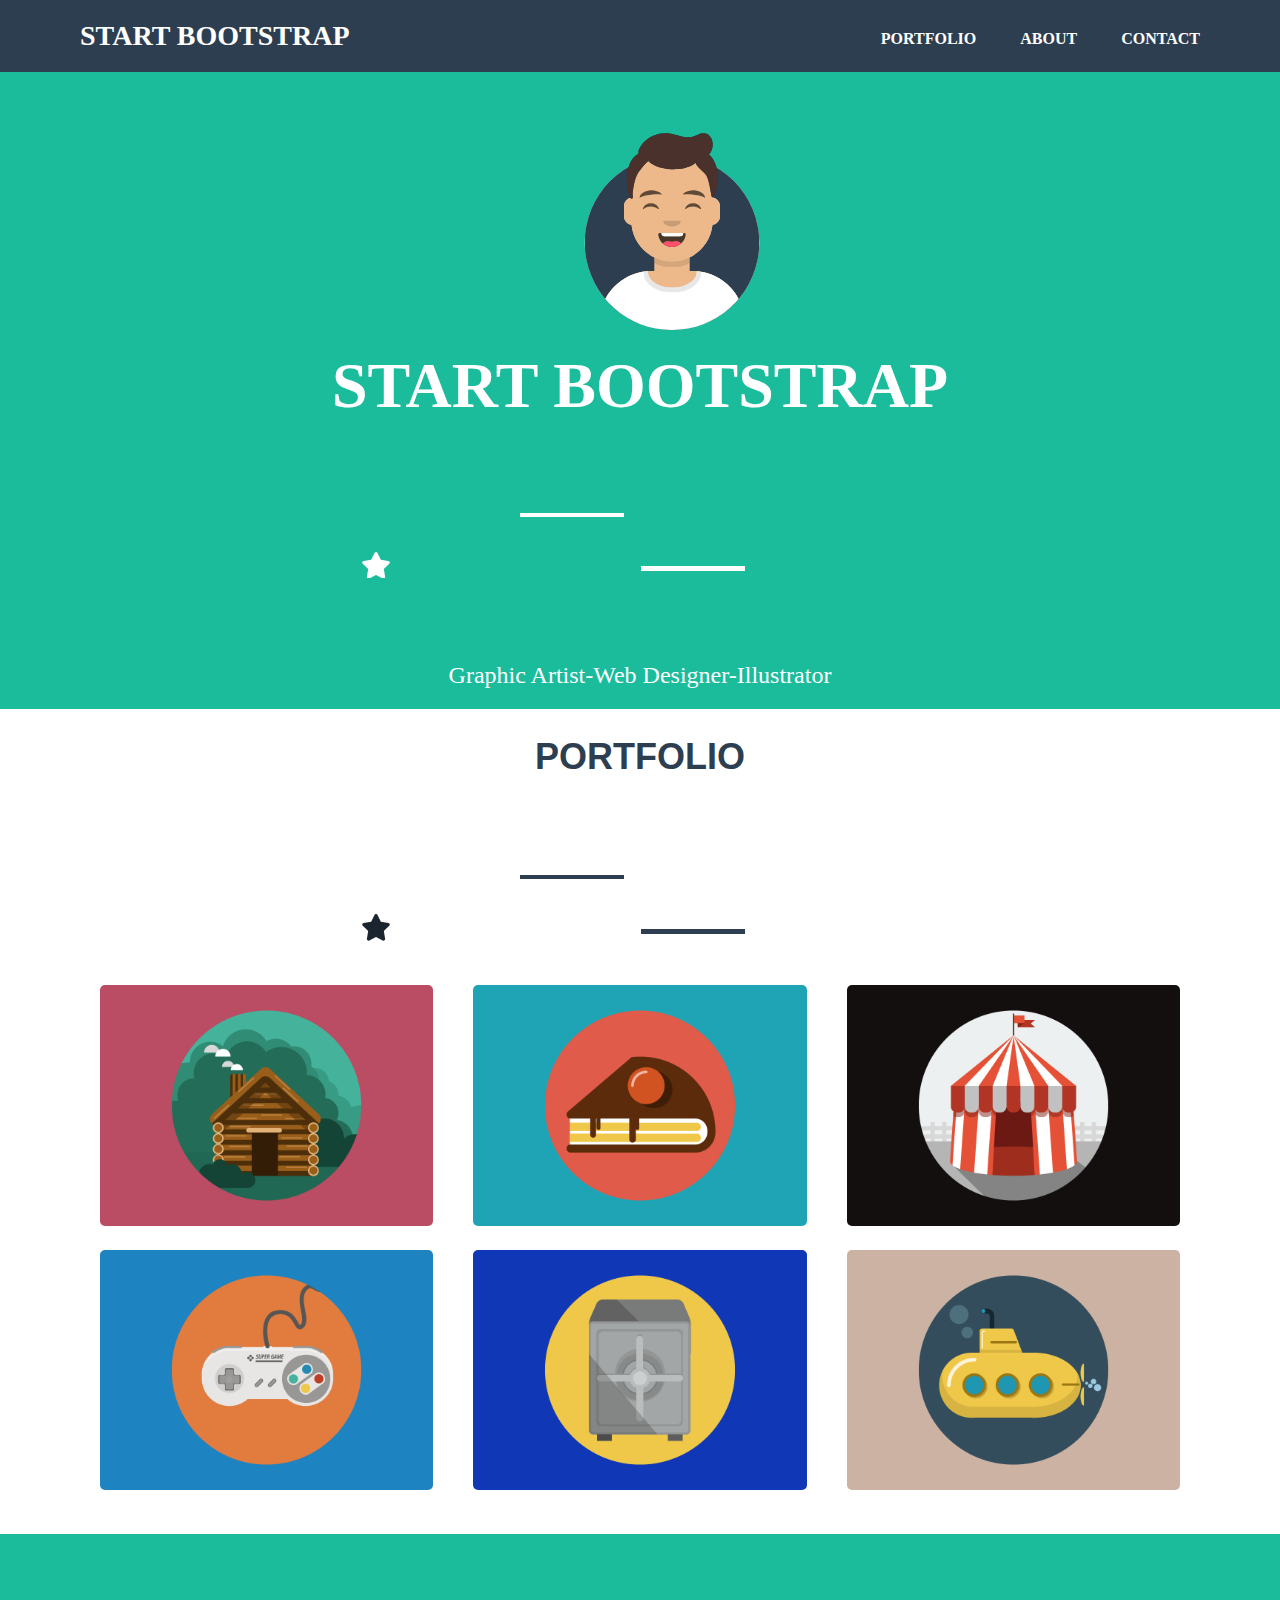
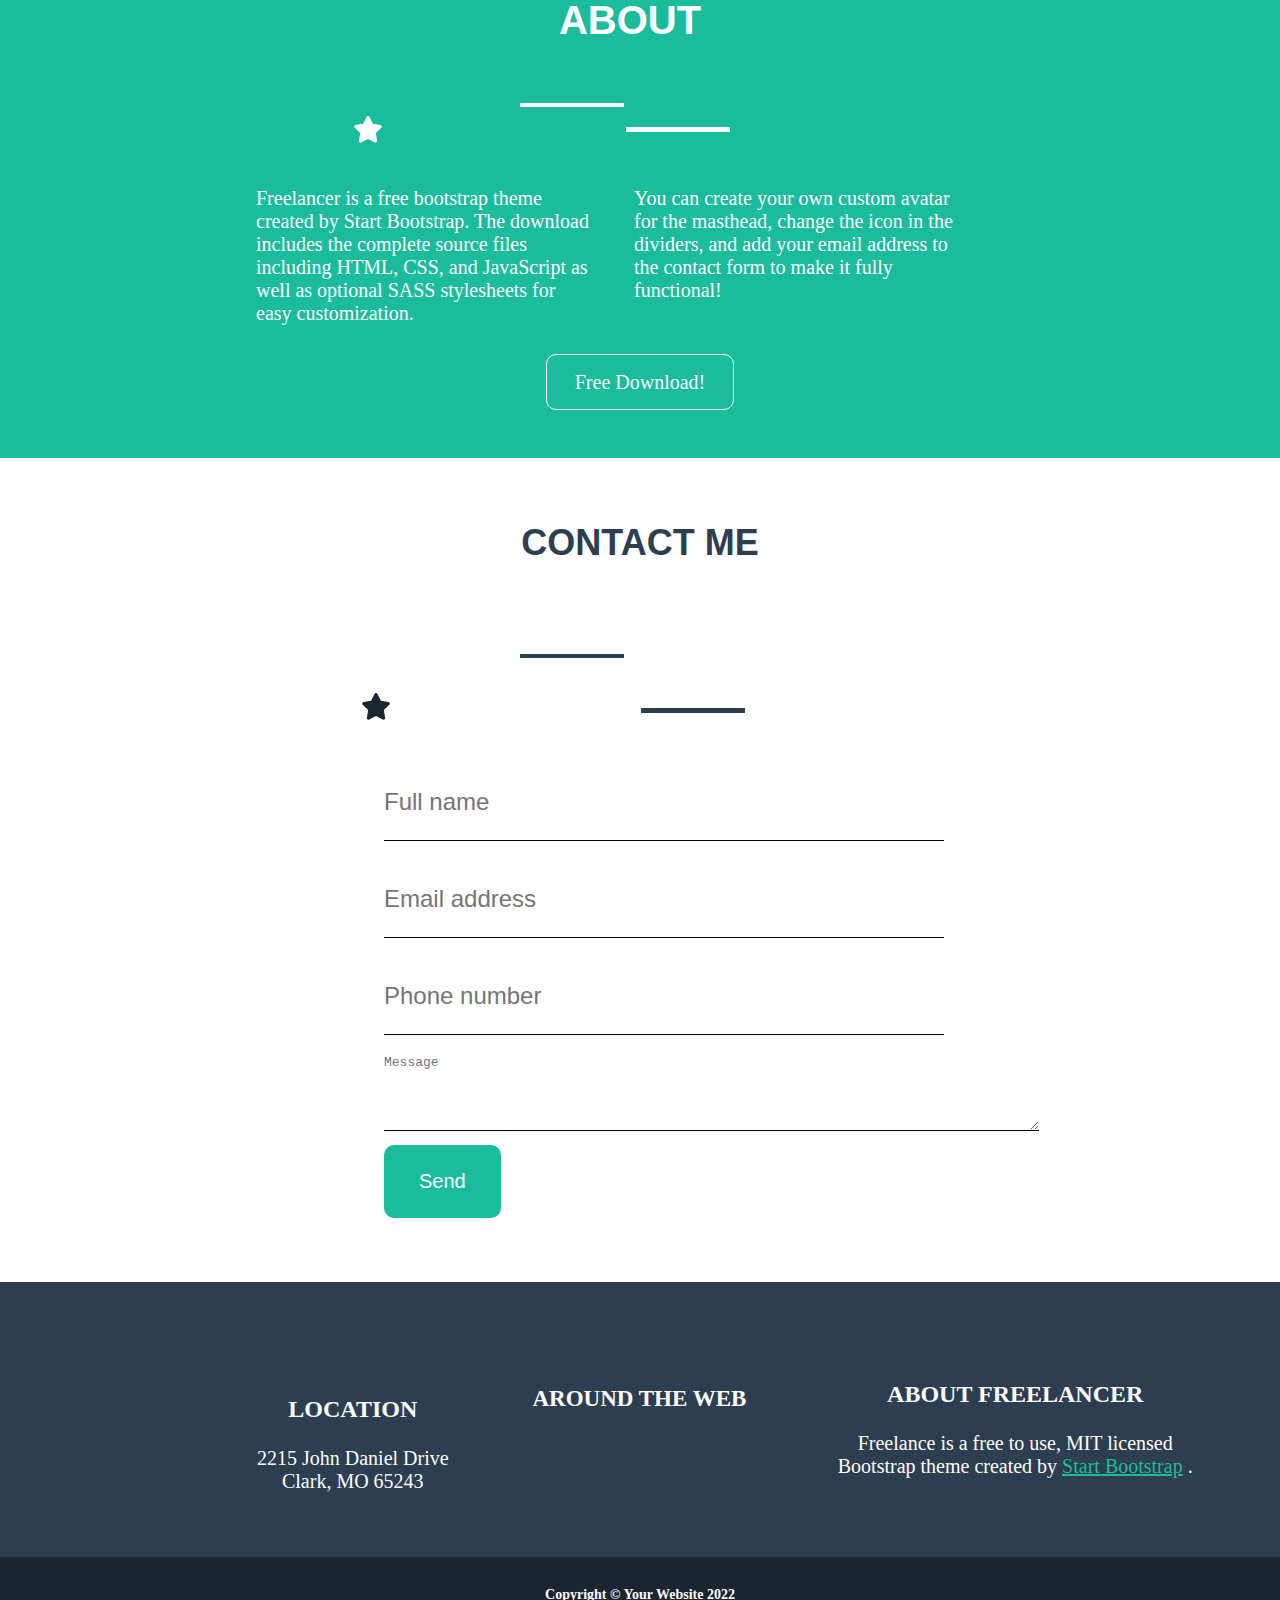
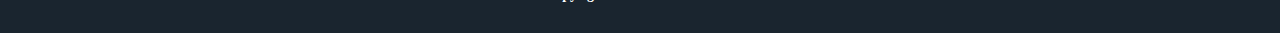
<file: task2/index.html>
<!DOCTYPE html>
<html lang="en">
<head>
    <meta charset="UTF-8">
    <meta http-equiv="X-UA-Compatible" content="IE=edge">
    <meta name="viewport" content="width=device-width, initial-scale=1.0">
    <title>Freelancer - Theme Preview - Start Bootstrap</title>
    <link rel="stylesheet" href="css/style.css">
    <link rel="icon" href="favicon/favicon.png">
</head>
<body>
    <div id="header">
        <div class="left">
            <a href="">START BOOTSTRAP</a>
        </div>
        <div class="right">
            <a href="">PORTFOLIO</a>
            <a href="">ABOUT</a>
            <a href="">CONTACT</a>
        </div>
    </div>
    <div id="start">
        <div class="start-photo">
            <img src="photos/avataaars.svg" alt="">
        </div>
        <div class="start-text">
            <h1>START BOOTSTRAP</h1>
            <div class="star">
                <hr class="left">
                <span><svg class="svg-inline--fa fa-star" aria-hidden="true" focusable="false" data-prefix="fas" data-icon="star" role="img" xmlns="http://www.w3.org/2000/svg" viewBox="0 0 576 512" data-fa-i2svg=""><path fill="currentColor" d="M381.2 150.3L524.9 171.5C536.8 173.2 546.8 181.6 550.6 193.1C554.4 204.7 551.3 217.3 542.7 225.9L438.5 328.1L463.1 474.7C465.1 486.7 460.2 498.9 450.2 506C440.3 513.1 427.2 514 416.5 508.3L288.1 439.8L159.8 508.3C149 514 135.9 513.1 126 506C116.1 498.9 111.1 486.7 113.2 474.7L137.8 328.1L33.58 225.9C24.97 217.3 21.91 204.7 25.69 193.1C29.46 181.6 39.43 173.2 51.42 171.5L195 150.3L259.4 17.97C264.7 6.954 275.9-.0391 288.1-.0391C300.4-.0391 311.6 6.954 316.9 17.97L381.2 150.3z"></path></svg></span>
                <hr class="right">
            </div>
            <p>Graphic Artist-Web Designer-Illustrator</p>
        </div>
    </div>
    <div id="portfolio">
        <div class="headtext">
            <h2>PORTFOLIO</h2>
        </div>
        <div class="hr">
            <hr class="left">
                <span><svg class="svg-inline--fa fa-star" aria-hidden="true" focusable="false" data-prefix="fas" data-icon="star" role="img" xmlns="http://www.w3.org/2000/svg" viewBox="0 0 576 512" data-fa-i2svg=""><path fill="currentColor" d="M381.2 150.3L524.9 171.5C536.8 173.2 546.8 181.6 550.6 193.1C554.4 204.7 551.3 217.3 542.7 225.9L438.5 328.1L463.1 474.7C465.1 486.7 460.2 498.9 450.2 506C440.3 513.1 427.2 514 416.5 508.3L288.1 439.8L159.8 508.3C149 514 135.9 513.1 126 506C116.1 498.9 111.1 486.7 113.2 474.7L137.8 328.1L33.58 225.9C24.97 217.3 21.91 204.7 25.69 193.1C29.46 181.6 39.43 173.2 51.42 171.5L195 150.3L259.4 17.97C264.7 6.954 275.9-.0391 288.1-.0391C300.4-.0391 311.6 6.954 316.9 17.97L381.2 150.3z"></path></svg></span>
            <hr class="right">
        </div>
        <div class="picture">
            <div class="pictures">
                <img src="photos/cabin.png" alt="">
            </div>
            <div class="pictures">
                <img src="photos/cake.png" alt="">
            </div>
            <div class="pictures">
                <img src="photos/circus.png" alt="">
            </div>
            <div class="pictures">
                <img src="photos/game.png" alt="">
            </div>
            <div class="pictures">
                <img src="photos/safe.png" alt="">
            </div>
            <div class="pictures">
                <img src="photos/submarine.png" alt="">
            </div>
        </div>
    </div>
   <div id="about">
       <div class="abtext">
           <h2>ABOUT</h2>
       </div>
       <div class="hr1">
        <hr class="left">
                <span><svg class="svg-inline--fa fa-star" aria-hidden="true" focusable="false" data-prefix="fas" data-icon="star" role="img" xmlns="http://www.w3.org/2000/svg" viewBox="0 0 576 512" data-fa-i2svg=""><path fill="currentColor" d="M381.2 150.3L524.9 171.5C536.8 173.2 546.8 181.6 550.6 193.1C554.4 204.7 551.3 217.3 542.7 225.9L438.5 328.1L463.1 474.7C465.1 486.7 460.2 498.9 450.2 506C440.3 513.1 427.2 514 416.5 508.3L288.1 439.8L159.8 508.3C149 514 135.9 513.1 126 506C116.1 498.9 111.1 486.7 113.2 474.7L137.8 328.1L33.58 225.9C24.97 217.3 21.91 204.7 25.69 193.1C29.46 181.6 39.43 173.2 51.42 171.5L195 150.3L259.4 17.97C264.7 6.954 275.9-.0391 288.1-.0391C300.4-.0391 311.6 6.954 316.9 17.97L381.2 150.3z"></path></svg></span>
        <hr class="right">
    </div>
    <div class="foottext">
        <div class="p1">
            <p>Freelancer is a free bootstrap theme created by Start Bootstrap. The download includes the complete source files including HTML, CSS, and JavaScript as well as optional SASS stylesheets for easy customization.</p>
        </div>
        <div class="p2">
            <p>You can create your own custom avatar for the masthead, change the icon in the dividers, and add your email address to the contact form to make it fully functional!</p>
        </div>
    </div>
    <div class="download">
        <a href="download">Free Download!</a>
    </div>
   </div>
   <div id="contact">
       <div class="headtext">
           <h2>CONTACT ME</h2>
       </div>
       <div class="hr2">
        <hr class="left">
        <span><svg class="svg-inline--fa fa-star" aria-hidden="true" focusable="false" data-prefix="fas" data-icon="star" role="img" xmlns="http://www.w3.org/2000/svg" viewBox="0 0 576 512" data-fa-i2svg=""><path fill="currentColor" d="M381.2 150.3L524.9 171.5C536.8 173.2 546.8 181.6 550.6 193.1C554.4 204.7 551.3 217.3 542.7 225.9L438.5 328.1L463.1 474.7C465.1 486.7 460.2 498.9 450.2 506C440.3 513.1 427.2 514 416.5 508.3L288.1 439.8L159.8 508.3C149 514 135.9 513.1 126 506C116.1 498.9 111.1 486.7 113.2 474.7L137.8 328.1L33.58 225.9C24.97 217.3 21.91 204.7 25.69 193.1C29.46 181.6 39.43 173.2 51.42 171.5L195 150.3L259.4 17.97C264.7 6.954 275.9-.0391 288.1-.0391C300.4-.0391 311.6 6.954 316.9 17.97L381.2 150.3z"></path></svg></span>
        <hr class="right">
    </div>
    <div class="inputs">
        <form action="">
            <input type="text" placeholder="Full name" required>
            <input type="email" placeholder="Email address" required>
            <input type="tel" placeholder="Phone number" required>
            <textarea name="" id="" cols="80" rows="5" placeholder="Message"></textarea>
            <button>Send</button>
        </form>
    </div>
   </div>
   <div id="info">
       <div class="texts">
           <div class="text1">
               <div class="top">
                <h4>LOCATION</h4>
               </div>
               <div class="bottom">
                <p>2215 John Daniel Drive
                    Clark, MO 65243</p>
               </div>  
           </div>
           <div class="text2">
               <div class="topcenter">
                <h4>AROUND THE WEB</h4>
               </div>
           </div>
           <div class="text3">
               <div class="top1">
                <h4>ABOUT FREELANCER</h4>
               </div>
               <div class="bottom1">
                <p>Freelance is a free to use, MIT licensed Bootstrap theme created by <a href="">Start Bootstrap</a> .</p>
               </div>
           </div>
       </div>
   </div>
   <div id="footer">
       <div class="copy">
           <p>Copyright © Your Website 2022</p>
       </div>
   </div>
</body>
</html>
</file>
<file: task2/css/style.css>
*{
    margin: 0;
    padding: 0;
    box-sizing: border-box;
}
#header{
    padding: 20px 5rem;
    overflow: auto;
    background-color: #2C3E50;
    position: fixed;
    width: 100%;
}
#header .left{
    float: left;
    width: 30%;
}
#header .left a {
     color: #FFFFFF;
     font-size: 28px;
     font-weight: bold;
     text-decoration: none;
}
#header .right{
    width: 40%;
    float: right;
    text-align: right;
    margin-top: 10px;   
}
#header .right a{
    text-decoration: none;
    color: #FFFFFF;
    font-size: 16px;
    margin-left: 40px;
    font-weight: bold;
}
#start{
    background-color:#1abc9c;
    padding: 20px 5rem;
    text-align: center;
    overflow: auto;
    height: 100%;
}
#start .start-photo{
    padding-left: 1rem;
    padding-right: 1rem;
    width: 20%;
    padding-top: 1rem;
}
.start-photo img{
    width: 100%;
    margin-left: 30rem;
    margin-top: 90px;
}
#start .start-text h1{
    font-size: 64px;
    color: #fff;
    margin-top: 15px;
}
#start .star {
    width: 100%;
    padding: 40px;
    overflow: auto;
}
#start .star .left{
    margin-top: 50px;
    width: 10%;
    float: left;
    margin-left: 400px;
    height: 4px;
    background-color: #fff;
    border: 0px ;
}
#start .star .right{
    margin-top: -16px;
    width: 10%;
    float: right;
    margin-right: 415px;
    height: 5px;
    background-color: #fff;
    border: 0px ;
}
#start .star svg{
    width: 30px;
    color: #fff;
    margin-top: 35px;
    margin-right: 33rem;
}
#start p{
    margin-top: 40px;
    font-size: 24px;
    color: #fff;
}
#portfolio{
    padding: 20px 5rem;
    text-align: center;
    overflow: auto;
    height: 100%;
}
#portfolio .headtext h2{
    color: #2C3E50;
    font-size: 36px;
    line-height: 3.5rem;
    font-weight: bold;
    font-family: -apple-system, BlinkMacSystemFont, 'Segoe UI', Roboto, Oxygen, Ubuntu, Cantarell, 'Open Sans', 'Helvetica Neue', sans-serif;
}
#portfolio .hr{
    width: 100%;
    padding: 40px;
    overflow: auto;
}
#portfolio .hr .left{
    margin-top: 50px;
    width: 10%;
    float: left;
    margin-left: 400px;
    height: 4px;
    background-color: #2C3E50;
    border: 0px ;
    border-color: #2C3E50;
}
#portfolio .hr svg{
    width: 30px;
    color: #1A252F;
    margin-top: 35px;
    margin-right: 33rem;
}
#portfolio .hr .right{
    margin-top: -16px;
    width: 10%;
    float: right;
    margin-right: 415px;
    height: 5px;
    background-color: #2C3E50;
    border-color: #2C3E50;
    border: 0px ;
}
.picture .pictures{
    width: calc(100%/3);
    float: left;
    text-align: center;
    padding: 0 20px;
}
#portfolio .pictures img{  
    width: 100%;
    margin-bottom: 20px;
    border-radius: 5px; 
    transition: .3s; 
}
.picture .pictures:hover img{
    
    filter: grayscale();
}
#about{
    padding: 4rem 5rem;
    width: 100%;
    overflow: auto;
    background-color: #1ABC9C;
    text-align: center;
}
#about .abtext h2{
   color: #FFFFFF;
   font-size: 40px;
   margin-bottom: 0px;
   text-align: center;
   margin-right: 20px;
   font-family: -apple-system, BlinkMacSystemFont, 'Segoe UI', Roboto, Oxygen, Ubuntu, Cantarell, 'Open Sans', 'Helvetica Neue', sans-serif;
}
#about .hr1{
    width: 100%;
    padding: 40px;
    overflow: auto;
}
#about .hr1 .left{
    margin-top: 20px;
    width: 10%;
    float: left;
    margin-left: 400px;
    height: 4px;
    background-color: #FFFFFF;
    border: 0px ;
    border-color: #FFFFFF;
}
#about .hr1 svg{
    width: 30px;
    color: #fff;
    margin-top: 9px;
    margin-right: 34rem;
}
#about .hr1 .right{
    margin-top: -20px;
    width: 10%;
    float: right;
    margin-right: 430px;
    height: 5px;
    background-color: #FFFFFF;
    border-color: #FFFFFF;
    border: 0px ;
}
#about .foottext{
    width: 100%;
    overflow: auto;
    margin-bottom: 30px;
}
#about .foottext .p1 p{
    width: 30%;
    color: #FFFFFF;
    font-size: 20px;
    margin-bottom: 16px;
    float: left;
    margin-left: 11rem;
    text-align: left;
}
#about .foottext .p2 p{
    width: 30%;
    color: #FFFFFF;
    font-size: 20px;
    margin-bottom: 16px;
    float: right;
    padding-left: 10px;
    margin-right: 15rem;
    text-align: left;
}
#about .download a{
    color: transparent;
    text-decoration: none;
    color: #f8f9f8;
    font-size: 20px;
    padding: 16px 28px;
    border-radius: 10px;
    border-color: #f8f9f8;
    border: #f8f9f8 1px solid;
    margin-bottom: 50px;
    transition: .1s;
}
#about .download:hover a{
    background-color: #FFFFFF;
    color: black;
}
#contact{
    padding: 4rem 5rem;
    text-align: center;
    overflow: auto;
    width: 100%;
}
#contact .headtext h2{
    color: #2C3E50;
    font-size: 36px;
    font-weight: bold;
    font-family: -apple-system, BlinkMacSystemFont, 'Segoe UI', Roboto, Oxygen, Ubuntu, Cantarell, 'Open Sans', 'Helvetica Neue', sans-serif;
}
#contact .hr2{
    width: 100%;
    padding: 40px;
    overflow: auto;
}
#contact .hr2 .left{
    margin-top: 50px;
    width: 10%;
    float: left;
    margin-left: 400px;
    height: 4px;
    background-color: #2C3E50;
    border: 0px ;
    border-color: #2C3E50;
}
#contact .hr2 svg{
    width: 30px;
    color: #1A252F;
    margin-top: 35px;
    margin-right: 33rem;
}
#contact .hr2 .right{
    margin-top: -16px;
    width: 10%;
    float: right;
    margin-right: 415px;
    height: 5px;
    background-color: #2C3E50;
    border-color: #2C3E50;
    border: 0px ;
}
#contact .inputs{
    width: 50%;
    margin-left: 19rem;
    
}
.inputs input{
    width: 100%;
    padding: 24px 48px 24px 0;
    margin-bottom: 20px;
    border: 0;
    border-bottom: 1px solid black;
    border-width: 1px;
    font-size: 24px;
}
.inputs textarea{
    border: 0;
    border-bottom: 1px solid black;
    border-width: 1px;
    font-size: 13px;
}
.inputs button{
    background-color: #1ABC9C;
    color: #FFFFFF;
    font-size: 20px;
    padding: 25px 35px;
    border-radius: 10px;
    border-color: #1ABC9C;
    border: #1ABC9C;
    margin-top: 10px;
    text-align: left;
    margin-right: 31rem;
}
input:focus , textarea:focus{
    font-size: 15px;
    outline: none;
}
#info{
    padding: 4rem 5rem;
    overflow: auto;
    width: 100%;
    background-color: #2C3E50;
}
#info .texts{
    text-align: center;
}
#info .text1{
     width: 33%;
     float: left;
     text-align: center;
     margin-top: 50px;
     padding-left: 11rem;
}
#info .text1  .top h4{
    color: #FFFFFF;
    font-size: 24px;
    margin: 0 0 24px;
}
#info .text1 .bottom p{
    color: #FFFFFF;
    font-size: 20px;
}
#info .text2 .topcenter{
    text-align: center;
    margin-right: 25rem;
    overflow: auto;
    width: 33%;
}
#info  .text2 .topcenter h4{
    color: #FFFFFF;
    font-size: 23px;
    margin: 0 0 24px;
    margin-top: 40px;
    overflow: auto;
    padding-left: 10px;
}
#info .text3{
    float: right;
    width: 33%;
    text-align: center;
    margin-top: -55px;
}
#info .text3 .top1 h4{
    color: #FFFFFF;
    font-size: 24px;
    margin: 0 0 24px;
    font-weight: bold;
}
#info .text3 .bottom1 p{
    color: #FFFFFF;
    font-size: 20px;
}
#info .text3 .bottom1  a{
    color: #1ABC9C;
}
#footer{
    padding: 30px 5rem;
    background-color: #1A252F;
    color: #FFFFFF;
}
#footer .copy p{
    font-size: 14px;
    text-align: center;
    font-weight: bolder;
}
</file>
